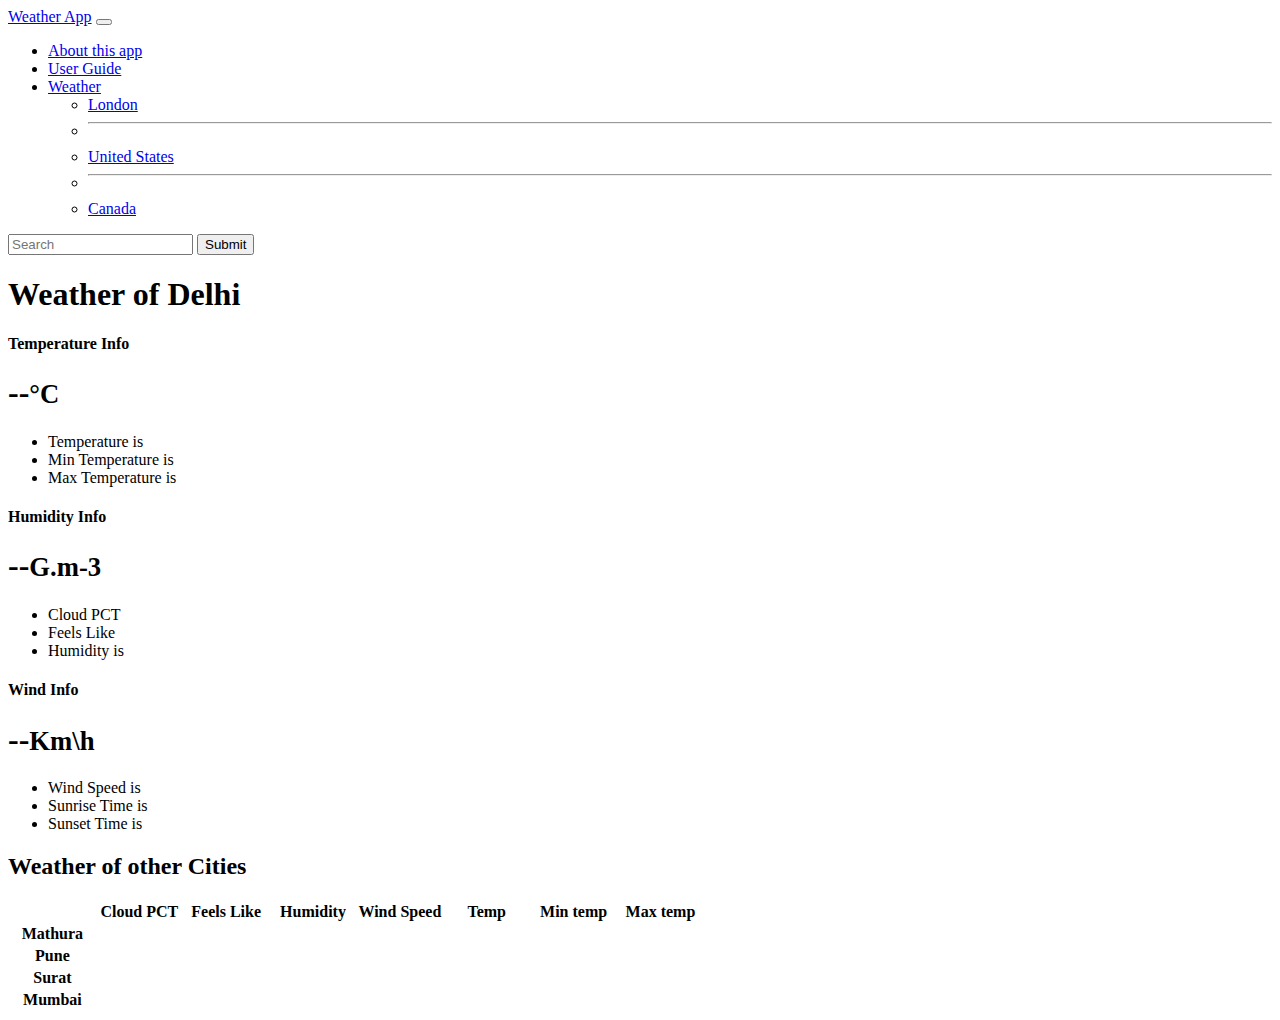
<file: index.html>
<!doctype html>
<html lang="en">
  <head>
    <meta charset="utf-8">
    <meta name="viewport" content="width=device-width, initial-scale=1">
    <title>Weather</title>
    <link href="https://cdn.jsdelivr.net/npm/bootstrap@5.3.1/dist/css/bootstrap.min.css" rel="stylesheet" integrity="sha384-4bw+/aepP/YC94hEpVNVgiZdgIC5+VKNBQNGCHeKRQN+PtmoHDEXuppvnDJzQIu9" crossorigin="anonymous">
    <link rel="stylesheet" href="style.css">
  </head>
  <body>
    <nav class="navbar navbar-expand-lg bg-body-tertiary">
        <div class="container-fluid">
          <a class="navbar-brand" href="#">Weather App</a>
          <button class="navbar-toggler" type="button" data-bs-toggle="collapse" data-bs-target="#navbarSupportedContent" aria-controls="navbarSupportedContent" aria-expanded="false" aria-label="Toggle navigation">
            <span class="navbar-toggler-icon"></span>
          </button>
          <div class="collapse navbar-collapse" id="navbarSupportedContent">
            <ul class="navbar-nav me-auto mb-2 mb-lg-0">
              <li class="nav-item">
                <a class="nav-link active" aria-current="page" href="#">About this app</a>
              </li>
              <li class="nav-item">
                <a class="nav-link" href="#">User Guide</a>
              </li>
              <li class="nav-item dropdown">
                <a class="nav-link dropdown-toggle" href="#" role="button" data-bs-toggle="dropdown" aria-expanded="false">
                  Weather
                </a>
                <ul class="dropdown-menu">
                  <li><a class="dropdown-item" id="london" href="#">London</a></li>
                  <li><hr class="dropdown-divider"></li>
                  <li><a class="dropdown-item" id="USA" href="#">United States</a></li>
                  <li><hr class="dropdown-divider"></li>
                  <li><a class="dropdown-item" id="Canada" href="#">Canada</a></li>
                </ul>
              </li>
             
            </ul>
            <form class="d-flex" role="search">
              <input id="city"  class="form-control me-2" type="search" placeholder="Search" aria-label="Search">
              <button id="btn" class="btn btn-outline-success" type="submit" >Submit</button>
            </form>
          </div>
        </div>
      </nav>
      <div class="container">
        <h1 class="my-4 text-center">Weather of <span id="cityname"></span></h1>
        <main>
            <div class="row row-cols-1 row-cols-md-3 mb-3 text-center">
              <div class="col ">
                <div class="card mb-4 rounded-3 shadow-sm border-primary">
                  <div class="card-header py-3 text-bg-primary border-primary">
                    <h4 class="my-0 fw-normal">Temperature Info</h4>
                  </div>
                  <div class="card-body">
                    <h1 class="card-title pricing-card-title"><span id="temp2">--</span><small class="text-body-secondary fw-light">°C</small></h1>
                    <ul class="list-unstyled mt-3 mb-4">
                      <li>Temperature is <span id="temp"></span></li>
                      <li>Min Temperature is <span id="min_temp"></span></li>
                      <li>Max Temperature is <span id="max_temp"></span></li>
                    </ul>
                  </div>
                </div>
              </div>
              <div class="col">
                <div class="card mb-4 rounded-3 shadow-sm border-primary">
                  <div class="card-header py-3 text-bg-primary border-primary">
                    <h4 class="my-0 fw-normal">Humidity Info</h4>
                  </div>
                  <div class="card-body">
                    <h1 class="card-title pricing-card-title"><span id="humidity2">--</span><small class="text-body-secondary fw-light">G.m-3</small></h1>
                    <ul class="list-unstyled mt-3 mb-4">
                      <li>Cloud PCT <span id="cloud_pct"></span></li>
                      <li>Feels Like <span id="feels_like"></span></li>
                      <li>Humidity is <span id="humidity"></span></li>
                    
                    </ul>
                  </div>
                </div>
              </div>
              <div class="col">
                <div class="card mb-4 rounded-3 shadow-sm border-primary">
                  <div class="card-header py-3 text-bg-primary border-primary">
                    <h4 class="my-0 fw-normal">Wind Info</h4>
                  </div>
                  <div class="card-body">
                    <h1 class="card-title pricing-card-title"><span id="windspeed">--</span><small class="text-body-secondary fw-light">Km\h</small></h1>
                    <ul class="list-unstyled mt-3 mb-4">
                        <li>Wind Speed is <span id="wind_speed"></span></li>
                        <li>Sunrise Time is <span id="sunrise"></span></li>
                        <li>Sunset Time is <span id="sunset"></span></li>
                    
                    </ul>
                  </div>
                </div>
              </div>
            </div>
        
            <h2 class="display-6 text-center mb-4">Weather of other Cities</h2>
        
            <div class="table-responsive">
              <table class="table text-center">
                <thead>
                  <tr>
                    <th style="width: 12.5%;"></th>
                    <th style="width: 12.5%;">Cloud PCT</th>
                    <th style="width: 12.5%;">Feels Like</th>
                   <th style="width: 12.5%;">Humidity</th>
                   <th style="width: 12.5%;">Wind Speed</th>
                    <th style="width: 12.5%;">Temp</th>
                    <th style="width: 12.5%;">Min temp</th>
                    <th style="width: 12.5%;">Max temp</th>
                   
                  </tr>
                </thead>
                <tbody>
                  <tr>
                    <th scope="row" class="text-start">Mathura</th>
                    <td><span id="cloud_pct_mathura"></span></td>
                    <td><span id="feels_like_mathura"></span></td>
                    <td><span id="humidity_mathura"></span></td>
                    <td><span id="wind_speed_mathura"></span></td>
                    <td><span id="temp_mathura"></span></td>
                    <td><span id="min_temp_mathura"></span></td>
                    <td><span id="max_temp_mathura"></span></td>
                    
                       
                  </tr>
                  <tr>
                    <th scope="row" class="text-start">Pune</th>
                    <td><span id="cloud_pct_pune"></span></td>
                    <td><span id="feels_like_pune"></span></td>
                    <td><span id="humidity_pune"></span></td>
                    <td><span id="wind_speed_pune"></span></td>
                    <td><span id="temp_pune"></span></td>
                    <td><span id="min_temp_pune"></span></td>
                    <td><span id="max_temp_pune"></span></td>
                   
                    
                  </tr>
                </tbody>
        
                <tbody>
                  <tr>
                    <th scope="row" class="text-start">Surat</th>
                    <td><span id="cloud_pct_surat"></span></td>
                    <td><span id="feels_like_surat"></span></td>
                    <td><span id="humidity_surat"></span></td>
                    <td><span id="wind_speed_surat"></span></td>
                    <td><span id="temp_surat"></span></td>
                    <td><span id="min_temp_surat"></span></td>
                    <td><span id="max_temp_surat"></span></td>
                   
                   
                  </tr>
                  <tr>
                    <th scope="row" class="text-start">Mumbai</th>
                    <td class="td"><span id="cloud_pct_mumbai"></span></td>
                    <td><span id="feels_like_mumbai"></span></td>
                    <td><span id="humidity_mumbai"></span></td>
                    <td><span id="wind_speed_mumbai"></span></td>
                    <td><span id="temp_mumbai"></span></td>
                    <td><span id="min_temp_mumbai"></span></td>
                    <td><span id="max_temp_mumbai"></span></td>
                   
                       
                  </tr>
                 
                    
                </tbody>
              </table>
            </div>
          </main>
      </div>
    <script src="https://cdn.jsdelivr.net/npm/bootstrap@5.3.1/dist/js/bootstrap.bundle.min.js" integrity="sha384-HwwvtgBNo3bZJJLYd8oVXjrBZt8cqVSpeBNS5n7C8IVInixGAoxmnlMuBnhbgrkm" crossorigin="anonymous"></script>
    <script src="script.js"></script>
  </body>
</html>
</file>
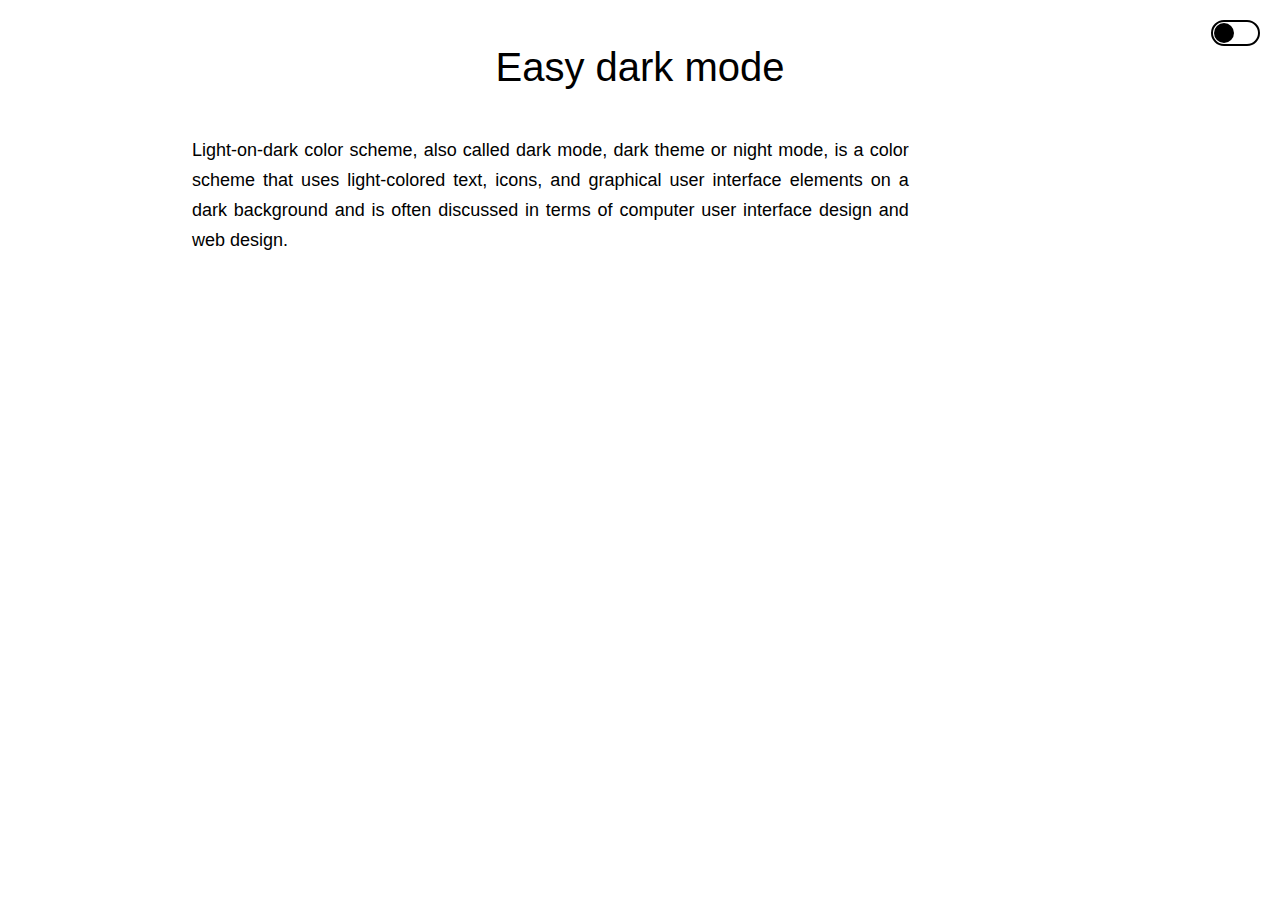
<file: dark.html>
<html lang="en">
<head>
    <meta charset="UTF-8">
    <title>East dark mode</title>
    <style>
        body{
          margin: 0;
          padding: 0;
          font-family: sans-serif;
        }
        main{
          margin: 5vh 15%;
        }
        h1{
          font-size: 40px;
          font-weight: 400;
          text-align: center;
        }
        img{
          width:50%;
          height:auto;
        }
        p{
          text-align: justify;
          font-size: 18px;
        }
        label{
            position: absolute;
            width: 45px;
            height: 22px;
            right: 20px;
            top: 20px;
            border: 2px solid;
            border-radius: 20px;
        }
        label:before{
            position: absolute;
            content: '';
            width:20px;
            height: 20px;
            left: 1px;
            top: 1px;
            border-radius: 50%;
            background: #000;
            cursor: pointer;
            transition: 0.4s;
        }
        label.active:before{
            left: 24px;
            background: #fff;
        }
        body.night{
            transition-duration: 1s;
            background: #000;
            color: #fff;
        }
        @media screen and (min-width:900px) {
          .respon{
            display: flex;
          }
          img{
            height:50%;
            width:auto;
            padding-top: 3vh;
            padding-right: 5%;
          }
          p{
            max-width: 80%;
            line-height: 30px;
          }
        }
    </style>
</head>
<body>
  <header>
    <label  id="dark-change"></label>
  </header>
  <main>
      <h1>Easy dark mode</h1>
      <div class="respon">
       
        <p>Light-on-dark color scheme, also called dark mode, dark theme or night mode, is a color scheme that uses light-colored text, icons, and graphical user interface elements on a dark background and is often discussed in terms of computer user interface design and web design.</p>
      </div>
  </main>
    <script>
        var content = document.getElementsByTagName('body')[0];
        var darkMode = document.getElementById('dark-change');
        darkMode.addEventListener('click', function(){
            darkMode.classList.toggle('active');
            content.classList.toggle('night');
        })
    </script>
</body>
</html>
</file>
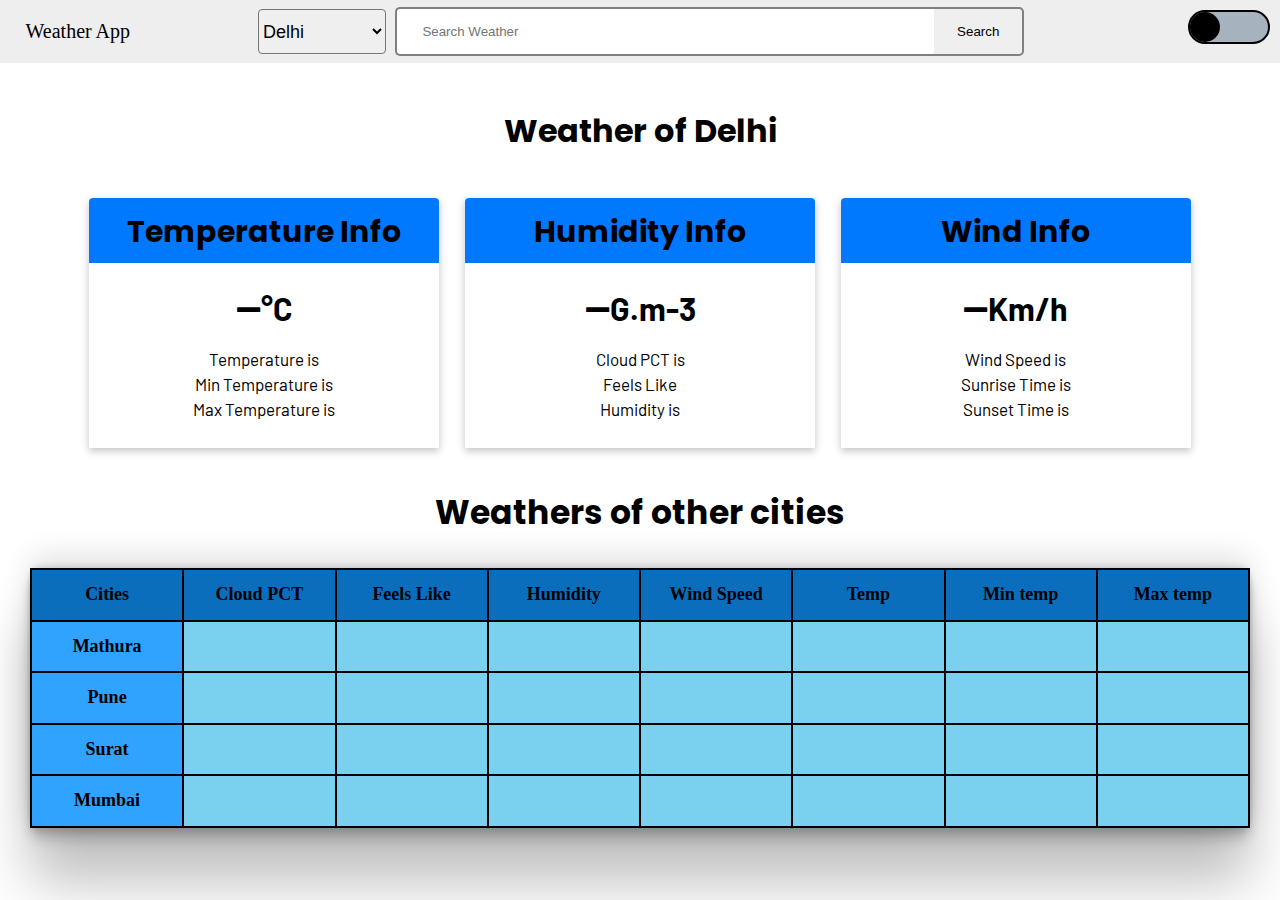
<file: index2.html>
<!DOCTYPE html>
<html lang="en">
<head>
    <meta charset="UTF-8">
    <meta name="viewport" content="width=device-width, initial-scale=1.0">
    <link rel="stylesheet" href="style2.css">
    <link rel="preconnect" href="https://fonts.googleapis.com">
<link rel="preconnect" href="https://fonts.gstatic.com" crossorigin>
<link href="https://fonts.googleapis.com/css2?family=Barlow&family=Poppins:wght@600&family=Roboto+Slab:wght@900&display=swap" rel="stylesheet">
    <title>Document</title>
</head>
<body class="img">
  <header>
    <label  id="dark-change"></label>
  </header>
   <div class="nav">
    <!-- <video src="video.mp4"></video> -->
    <!-- <div class="nav">

        <div class="title">Weather App <br> by Anant Saraswat</div>
    </div> -->
    <div class="left"><div class="name">Weather App</div>
        <label for="cities">
            <select title="Select a city" name="cityname" id="option">
                <option class="btn-value"  value="Delhi" id="delhi">Delhi</option>
                <option class="btn-value" value="USA" id="USA">United States</option>
                <option class="btn-value" value="Canada" id="Canada">Canada</option>
                <option class="btn-value" value="London" id="london">London</option>
                <option class="btn-value" value="others">Others</option>
            </select>
          </label></div>
    <div class="right">
        <input type="text" class="search" placeholder="Search Weather" id="city">
        <button class="btn" id="btn">Search</button>
    </div>
</div>
<div class="heading">
    <h1 class="main">Weather of <span id="cityname"></span></h1>
</div>
<div class="mainbox">
    <div class="box">
        <div class="boxheading">
            <h4 class="weatherinfo">Temperature Info</h4>
        </div>
        <div class="content">
            <div class="info">
            <h1 class="boxh1"><span id="temp2">--</span><small>°C</small></h1>
        </div>
            <div class="boxcon">
            <ul class="boxlist">
              <li>Temperature is <span id="temp"></span></li>
              <li>Min Temperature is <span id="min_temp"></span></li>
              <li>Max Temperature is <span id="max_temp"></span></li>
            </ul>
        </div>
        </div>
    </div>
    <div class="box"><div class="boxheading">
        
        <h4 class="Weatherinfo">Humidity Info</h4>
    
    </div>
    <div class="info">
    <h1 class="boxh1"><span id="humidity2">--</span><small>G.m-3</small></h1>
</div>
            <div class="boxcon">
            <ul class="boxlist">
              <li>Cloud PCT is <span id="cloud_pct"></span></li>
              <li>Feels Like <span id="feels_like"></span></li>
              <li>Humidity is <span id="humidity"></span></li>
            </ul>
        </div>
</div>
    <div class="box"><div class="boxheading">
        
        <h4 class="weatherinfo">Wind Info</h4>
    
    </div>
    <div class="info">
    <h1 class="boxh1"><span id="windspeed">--</span><small>Km/h</small></h1>
</div>
            <div class="boxcon">
            <ul class="boxlist">
                <li>Wind Speed is <span id="wind_speed"></span></li>
                <li>Sunrise Time is <span id="sunrise"></span></li>
                <li>Sunset Time is <span id="sunset"></span></li>
            </ul>
        </div>
</div>
</div>

<div class="tableheading">
    <h2 class="th">Weathers of other cities</h2>
</div>
<div class="table">
    <table class="text-center">
          <tr>
            <th style="width: 12.5%;" class="text-start">Cities</th>
            <th style="width: 12.5%;"class="text-start">Cloud PCT</th>
            <th style="width: 12.5%;"class="text-start">Feels Like</th>
           <th style="width: 12.5%;"class="text-start">Humidity</th>
           <th style="width: 12.5%;"class="text-start">Wind Speed</th>
            <th style="width: 12.5%;"class="text-start">Temp</th>
            <th style="width: 12.5%;"class="text-start">Min temp</th>
            <th style="width: 12.5%;"class="text-start">Max temp</th>
           
          </tr>
        </thead>
        <tbody>
          <tr>
            <th scope="row" class="text-start" style="background-color: #30A2FF;">Mathura</th>
            <td class="td"><span id="cloud_pct_mathura"></span></td>
            <td class="td"><span id="feels_like_mathura"></span></td>
            <td class="td"><span id="humidity_mathura"></span></td>
            <td class="td"><span id="wind_speed_mathura"></span></td>
            <td class="td"><span id="temp_mathura"></span></td>
            <td class="td"><span id="min_temp_mathura"></span></td>
            <td class="td"><span id="max_temp_mathura"></span></td>
            
               
          </tr>
          <tr>
            <th scope="row" class="text-start" style="background-color: #30A2FF;" >Pune</th>
            <td class="td"><span id="cloud_pct_pune"></span></td>
            <td class="td"><span id="feels_like_pune"></span></td>
            <td class="td"><span id="humidity_pune"></span></td>
            <td class="td"><span id="wind_speed_pune"></span></td>
            <td class="td"><span id="temp_pune"></span></td>
            <td class="td"><span id="min_temp_pune"></span></td>
            <td class="td"><span id="max_temp_pune"></span></td>
           
            
          </tr>
        </tbody>

        <tbody>
          <tr>
            <th scope="row" class="text-start" style="background-color: #30A2FF;">Surat</th>
            <td class="td"><span id="cloud_pct_surat"></span></td>
            <td class="td"><span id="feels_like_surat"></span></td>
            <td class="td"><span id="humidity_surat"></span></td>
            <td class="td"><span id="wind_speed_surat"></span></td>
            <td class="td"><span id="temp_surat"></span></td>
            <td class="td"><span id="min_temp_surat"></span></td>
            <td class="td"><span id="max_temp_surat"></span></td>
           
           
          </tr>
          <tr>
            <th scope="row" class="text-start" style="background-color: #30A2FF;">Mumbai</th>
            <td class="td"><span  id="cloud_pct_mumbai"></span></td>
            <td class="td"><span id="feels_like_mumbai"></span></td>
            <td class="td"><span id="humidity_mumbai"></span></td>
            <td class="td"><span id="wind_speed_mumbai"></span></td>
            <td class="td"><span id="temp_mumbai"></span></td>
            <td class="td"><span id="min_temp_mumbai"></span></td>
            <td class="td"><span id="max_temp_mumbai"></span></td>
           
               
          </tr>
         
            
        </tbody>
      </table>
</div>
    <script src="script2.js"></script>
</body>
</html>
</file>
<file: style.css>
body{
    background-image: url("thunderstorm-3440450.jpg") no-repeat center top/cover;
}
</file>
<file: style2.css>
*{
    padding: 0;
    margin: 0;
}
body{
    overflow: hidden;
    transition: .6s;
}
body.night{
    transition-duration: 0.6s;
    background: #000;
    .box{
        /* transition-duration: 1s; */
        border-radius: 5px;
        box-shadow: rgba(255, 255, 255, 0.24) 0px 3px 8px;
        color: azure;
    /* border: 4px solid white; */

    }
    .main{
        color: azure;
    }
    /* .td{
        padding-left: 5vw;
        background-color: rgb(116, 158, 235);
        border-radius: 2px;
        border: 2px solid white;
    
    } */
    .text-center{
        box-shadow: rgba(255, 255, 255, 0.24) 0px 3px 8px;
        color: black;
    }
    .td{
        /* transition-duration: 1s; */
        border: 2px solid #1A132F;
    }
    .text-start{
        border: 2px solid #1A132F;
    }
    .nav{
        background-color: #27374D;
        color: azure;
    }
    .th{
        color: azure;
    }

}
.nav{
    display: flex;
   justify-content: space-between;
   background-color: #EEEEEE;
   width: 100vw;
   height: 7vh;
}
.left{
    display: flex;
    justify-content: space-between;
    align-items: center;
    margin-right: 0;
}
.name{
    margin-right: 10vw;
    font-size: 20px;
    font-family:'Times New Roman', Times, serif;
    margin-left:2vw;
}
#option{
    position: relative;
    height: 5vh;
    border-radius: 4px;
    width: 10vw;
    font-size: large;
    margin-right:0%;
}
.right{
    display: flex;
    justify-content: center;
    align-items: center;
    position: relative;
    margin-right: 20vw;
}
input{
    height: 5vh;
    width: 40vw;
    border-top-left-radius: 5px;
    border-bottom-left-radius: 5px;
    padding-left: 2vw;
    border: none;
    border: 2px solid grey;
    border-right: none;
}
button{
    height: 5.4vh;
    width: 7vw;
    /* margin-right:3vw ; */
    /* border-radius: 8px; */
    border-right: 5px;
    border-top-right-radius: 5px;
    border-bottom-right-radius: 5px;
    border: none;
    border: 2px solid grey;
    border-left: none;
    
    /* position: relative;
    margin-right: 5vw; */
}
#option:hover{
    /* scale: 1.1; */
    transition-duration: 0.2s;
    cursor: pointer;
    color: whitesmoke;
    background-color: black;
}
/* button:hover{
    transition-duration: 0.2s;
    scale:1.1;
    cursor: pointer;
    color: whitesmoke;
    background-color: black;
} */
.heading{
    display: flex;
    align-items: center;
    justify-content: center;
    width: 100vw;
    height: 15vh;
    font-family: 'Poppins', sans-serif;
}
.mainbox{
    display: flex;
    align-items: center;
    justify-content: center;
}
.box{
    height: 250px;
    width: 350px;
    margin-inline:1vw ;
    box-shadow: rgba(0, 0, 0, 0.24) 0px 3px 8px;
}
.boxheading{
    border-top-left-radius: 4px;
    border-top-right-radius: 4px;
    display: flex;
    justify-content: center;
    align-items: center;
    padding-top: 2px;
    font-size: 30px;
    background-color: #0079FF;
    height: 7vh;
    font-family: 'Poppins', sans-serif;
}
.info{
    text-align: center;
    margin-top: 20px;
    font-size: 1.5vw;
    font-family: 'Barlow', sans-serif;
    
}
.boxcon{
    text-align: center;
    font-size: 17px;
    margin-top: 20px;
    font-family: 'Barlow', sans-serif;
}
.boxlist{
    text-decoration: none;
    list-style: none;
}
li{
    margin-top: 5px;
}
.tableheading{
    text-align: center;
    margin-top: 40px;
    font-size: 22px;
    margin-bottom: 30px;
    font-family: 'Poppins', sans-serif;
}
th{
    width: 12.5vw;
    background-color: #0A6EBD;
    border-radius: 2px;
    border: 2px solid black;
}
table{
    border-radius: 10px;
    font-size: 18px;
    border-collapse: collapse;
    margin: 30px;
    box-shadow: rgba(0, 0, 0, 0.25) 0px 54px 55px, rgba(0, 0, 0, 0.12) 0px -12px 30px, rgba(0, 0, 0, 0.12) 0px 4px 6px, rgba(0, 0, 0, 0.17) 0px 12px 13px, rgba(0, 0, 0, 0.09) 0px -3px 5px;
}
.text-start{
    height: 5.5vh;
}
td{
    padding-left: 5vw;
    background-color: #79d0ef;
    border-radius: 2px;
    border: 2px solid black;
    font-family: 'Barlow', sans-serif;

}


.btn-value{
    z-index: 7;
    position: absolute;
}
#dark-change{
    position: absolute;
    width: 78px;
    height: 30px;
    right: 10px;
    top: 10px;

    border: 2px solid;
    border-radius: 20px;
    background-color: rgb(166, 178, 189);
}
#dark-change:before{
    transition-duration: 0.6s;
    position: absolute;
    content: '';
    width:30px;
    height: 30px;
    transform: translateX(0px);
    /* left: 1px; */
    /* top: 1px; */
    border-radius: 50%;
    background: #000;
    cursor: pointer;
    /* transition-duration: 1s; */
}
#dark-change.active:before{
    transition-duration: 0.6s;
    transform: translatex(48px);
    background: #fff;
    
}
</file>
